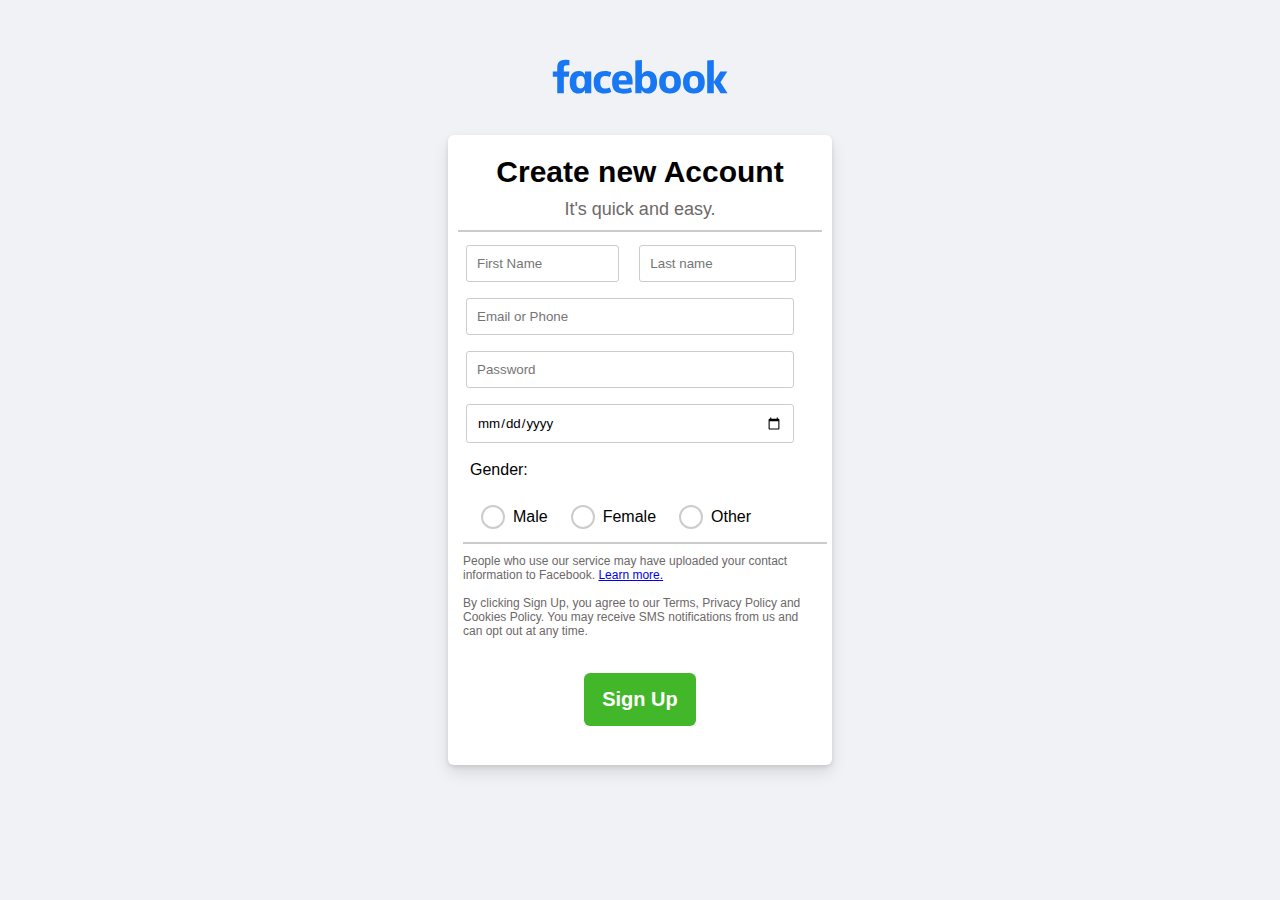
<file: reg-form.html>
<!DOCTYPE html>
<html lang="en">
<head>
    <meta charset="UTF-8">
    <meta http-equiv="X-UA-Compatible" content="IE=edge">
    <meta name="viewport" content="width=device-width, initial-scale=1.0">
    <title>Registeration page</title>
    <link rel="stylesheet" href="regstyle.css">
</head>
<body>

<header>
    <img src="facebook.svg">
</header>


<div class="card">
    <div class="create">Create new Account</div>

    <div class="cre2">It's quick and easy.</div>

    <hr>

    <form class="forum" action="Thankyou.html">
        <input name="first" type="text" placeholder="First Name">
        <input name="last" type="text" placeholder="Last name">
        <input name="phone or Email" type="text" placeholder="Email or Phone"> 
        <input name="password" type="password" placeholder="Password">
        <input name="date" type="date" placeholder="Date of Birth">



        <div style="display:block; width: 100%; margin-top: 10px; margin-left:12px;;">Gender:</div><br>

        <div class="gender">
          
            <div class="radio-group">
              <input type="radio" name="gender" value="male">
              <label>Male</label>
              <input type="radio" name="gender" value="female">
              <label>Female</label>
              <input type="radio" name="gender" value="other">
              <label>Other</label>
            </div>
          </div>
          <hr>
          

          <div class="text">People who use our service may have uploaded your contact information to Facebook. <span><a href="#">Learn more.</a> </span><br><br>

          By clicking Sign Up, you agree to our Terms, Privacy Policy and Cookies Policy. You may receive SMS notifications from us and can opt out at any time.
</div>
          
<div class="create" style="text-align: center;">
    <a href="Thankyou.html" class="createbtn">
      Sign Up
    </a>


</div>

       



    </form> 



  </div>
  
</body>
</html>
</file>
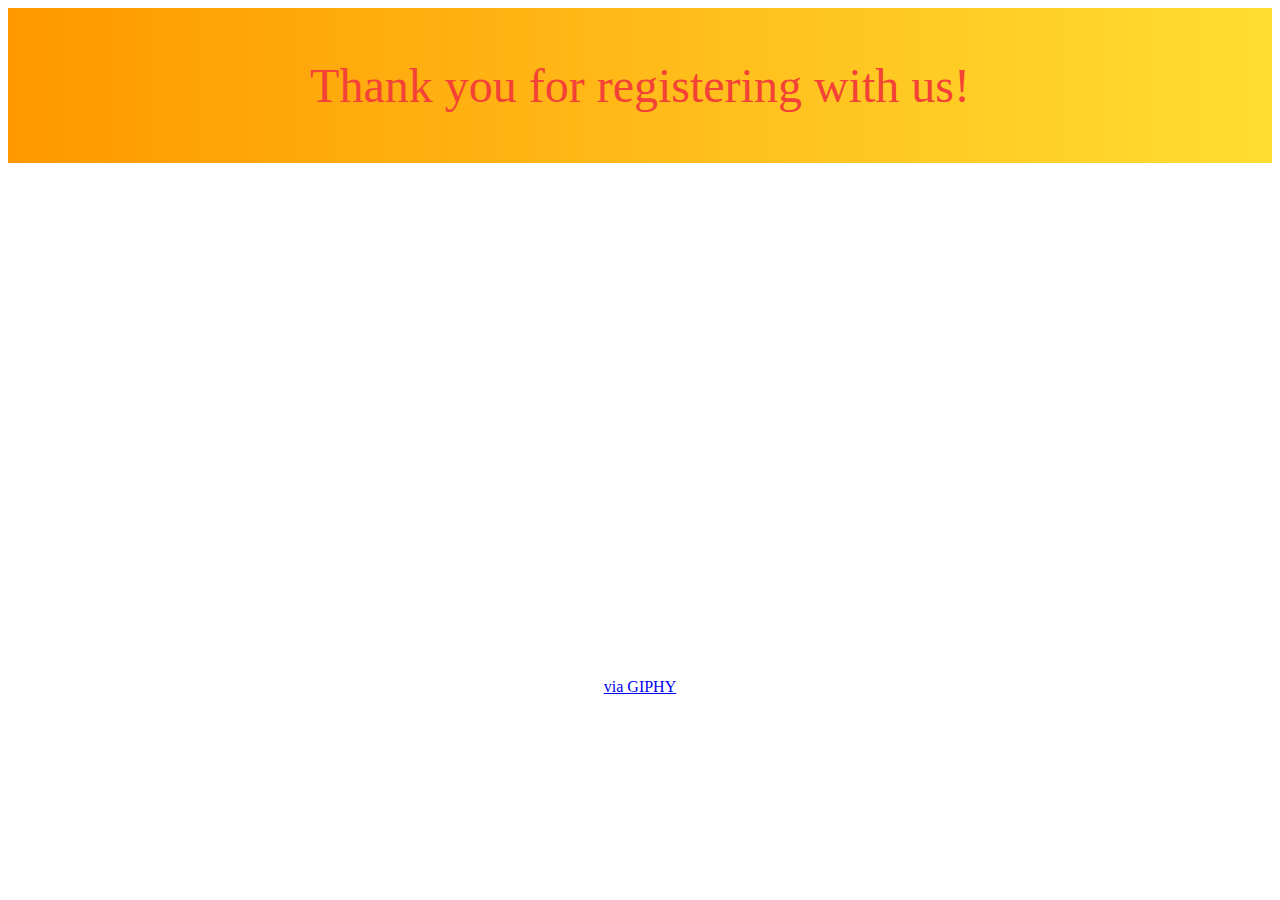
<file: Thankyou.html>
<!DOCTYPE html>
<html lang="en">
<head>
    <meta charset="UTF-8">
    <meta http-equiv="X-UA-Compatible" content="IE=edge">
    <meta name="viewport" content="width=device-width, initial-scale=1.0">
    <title>Thank you</title>
  
</head>
<body>
    




    <div style="font-size: 48px; text-align: center; color: #f44336; padding: 50px; background: linear-gradient(90deg, #ff9800, #ffeb3b, #8bc34a, #03a9f4, #9c27b0, #f44336); background-size: 600% 600%; animation: gradient 15s ease infinite;">
        Thank you for registering with us!
      </div>

<div style="text-align: center; padding: 15px;">
    <iframe src="https://giphy.com/embed/osjgQPWRx3cac" width="480" height="480" frameBorder="0" class="giphy-embed" allowFullScreen></iframe><p><a href="https://giphy.com/gifs/sticker-osjgQPWRx3cac">via GIPHY</a></p>

</div>

</body>
</html>
</file>
<file: regstyle.css>
* {
    font-family: 'Poppins', sans-serif;
    margin: 0;
    padding: 0;
    box-sizing: border-box;
    scroll-behavior: smooth;
  }
  
  body {
    background-color: #f0f2f5;
  }
  
  header {
    display: flex;
    justify-content: center;
  }
  
  header > img {
    margin: 0;
    padding: 0;
    width: 17%;
    height: 17vh;
  }
  
  .card {
    width: 30%;
    height: 70vh;
    border-radius: 6px;
    box-sizing: border-box;
    border: 1px;
    display: flex;
    flex-direction: column;
    align-items: center;
    position: absolute;
    top: 50%;
    left: 50%;
    transform: translate(-50%, -50%);
    background: #fff;
    box-shadow: 0 2px 4px rgb(0 0 0 / 10%), 0 8px 16px rgb(0 0 0 / 10%);
    padding: 10px;
    
  }
  
  .create {
    font-size: 30px;
    font-weight: 700;
    text-align: center;
    margin: 10px;
  }
  
  .cre2 {
    display: block;
    text-align: center;
    font-size: 18px;
    color: #6d6868; 
    padding: 0 0 5px;    
}
    

  hr {
    border: 1px solid  #ccc; 
    width: 100%;
    margin: 5px;
}

input {
    margin: 8px;
    border-radius: 3px;
    box-sizing: border-box;
    border: 1px solid #ccc; 
    padding: 10px;
    width: 90%; 
}
.forum{
    
width: 100%;
text-align: left;
align-items:flex-start;
box-sizing: border-box;

}

input[name=first]{
    width: 42%;
    padding-right: 40px;
    
}
input[name=last]{
  width: 43%;
  padding-right: 40px;
}
.gender {
  display: flex;
  align-items: center;
}

.radio-group {
  display: flex;
  align-items: center;
  margin-left: 15px;
}

input[type="radio"] {
  appearance: none;
  -webkit-appearance: none;
  -moz-appearance: none;
  width: 20px;
  height: 20px;
  border-radius: 50%;
  border: 2px solid #ccc;
  outline: none;
  margin-right: 8px;
}

input[type="radio"]:checked {
  background-color: #2196F3;
  border-color: #2196F3;
}
label{
 
  margin-right: 15px;
}
.text{
  display: block;
    text-align: left;
    font-size: 12px;
    color: #6d6868; 
    padding: 5px 5px 5px;  

}
.createbtn{
  display: inline-block;
  background: #42b72a;
  border-radius: 6px;
  color: #fff;
  text-decoration: none;
  padding: 15px 18px;
  font-weight: 600;
  font-size: 20px;
  margin: 20px 0 7px;
}
</file>
